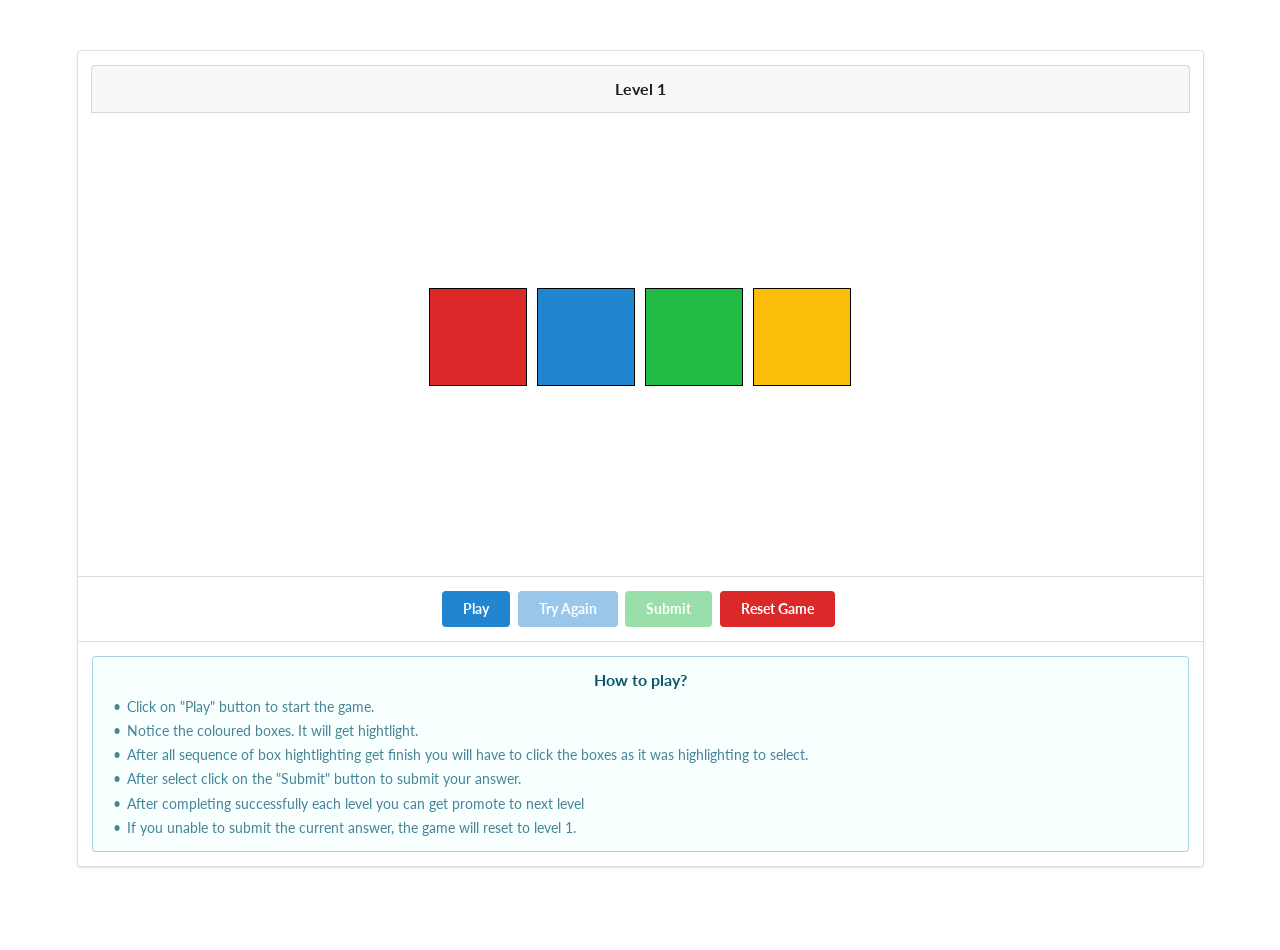
<file: index.html>
<!DOCTYPE html>
<html lang="en">
<head>
  <meta charset="UTF-8">
  <meta name="viewport" content="width=device-width, initial-scale=1.0">
  <meta http-equiv="X-UA-Compatible" content="ie=edge">
  <script src="./content/jquery.js"></script>
  <script src="./content/lodash.js"></script>
  <link rel="stylesheet" href="./content/index.css">
  <link rel="stylesheet" href="./content/semantic/semantic.min.css">
  <script src="./content/semantic/semantic.min.js"></script>
  <script src="./content/index.js"></script>
  <title>Color Game</title>
</head>
<body>
  <div class="ui container margin-top-fifty">
    <div class="ui center aligned segments">
      <div class="ui segment">
        <div class="ui attached message">
          <div class="top header text-center"></div>
        </div>
        <div class="ui centered grid margin-no" style="height: calc(100vh - 450px)">
          <div id="animationElement" class="middle aligned row" style="height: 100%">
            <!-- animation div -->
            <div id="1" class="red column square margin-right-ten">
            </div>
            <div id="2" class="blue column square margin-right-ten">
            </div>
            <div id="3" class="green column square margin-right-ten">
            </div>
            <div id="4" class="yellow column square">
            </div>
          </div>
          <!-- animation div -->
          <!-- clickable div -->
          <div id="blockButtons" class="middle aligned row" style="height: 100%; display: none;">
            <div id="1" class="red column square margin-right-ten cursor-pointer">
            </div>
            <div id="2" class="blue column square margin-right-ten cursor-pointer">
            </div>
            <div id="3" class="green column square margin-right-ten cursor-pointer">
            </div>
            <div id="4" class="yellow column square cursor-pointer">
            </div>
          </div>
          <!-- clickable div -->
        </div>
        <div class="ui bottom attached message messageBox text-center" style="display: none;"></div>
      </div>
      <div class="ui center aligned segment">
        <button class="ui blue button play">
          Play
        </button>
        <button class="ui blue button try-again disabled">
          Try Again
        </button>
        <button class="ui green button submit disabled">
          Submit
        </button>
        <button class="ui red button reset-game">
          Reset Game
        </button>
      </div>
      <div class="ui center aligned segment">
        <div class="ui info message">
          <div class="header">
            How to play?
          </div>
          <ul class="list">
            <li>Click on "Play" button to start the game.</li>
            <li>Notice the coloured boxes. It will get hightlight.</li>
            <li>After all sequence of box hightlighting get finish you will have to click the boxes as it was highlighting to select.</li>
            <li>After select click on the "Submit" button to submit your answer.</li>
            <li>After completing successfully each level you can get promote to next level</li>
            <li>If you unable to submit the current answer, the game will reset to level 1.</li>
          </ul>
        </div>
      </div>
    </div>
  </div>
</body>
</html>
</file>
<file: content/index.css>
.square {
  width: 7em !important;
  height: 7em;
  border: 1px solid black;
  display: inline-block;
}

.margin-no {
  margin: 0 !important;
}

.margin-left-ten {
  margin-left: 10px;
}
.margin-right-ten {
  margin-right: 10px;
}

.text-center {
  text-align: center;
}

.cursor-pointer {
  cursor: pointer;
}

.margin-top-fifty {
  margin-top: 50px;
}
</file>
